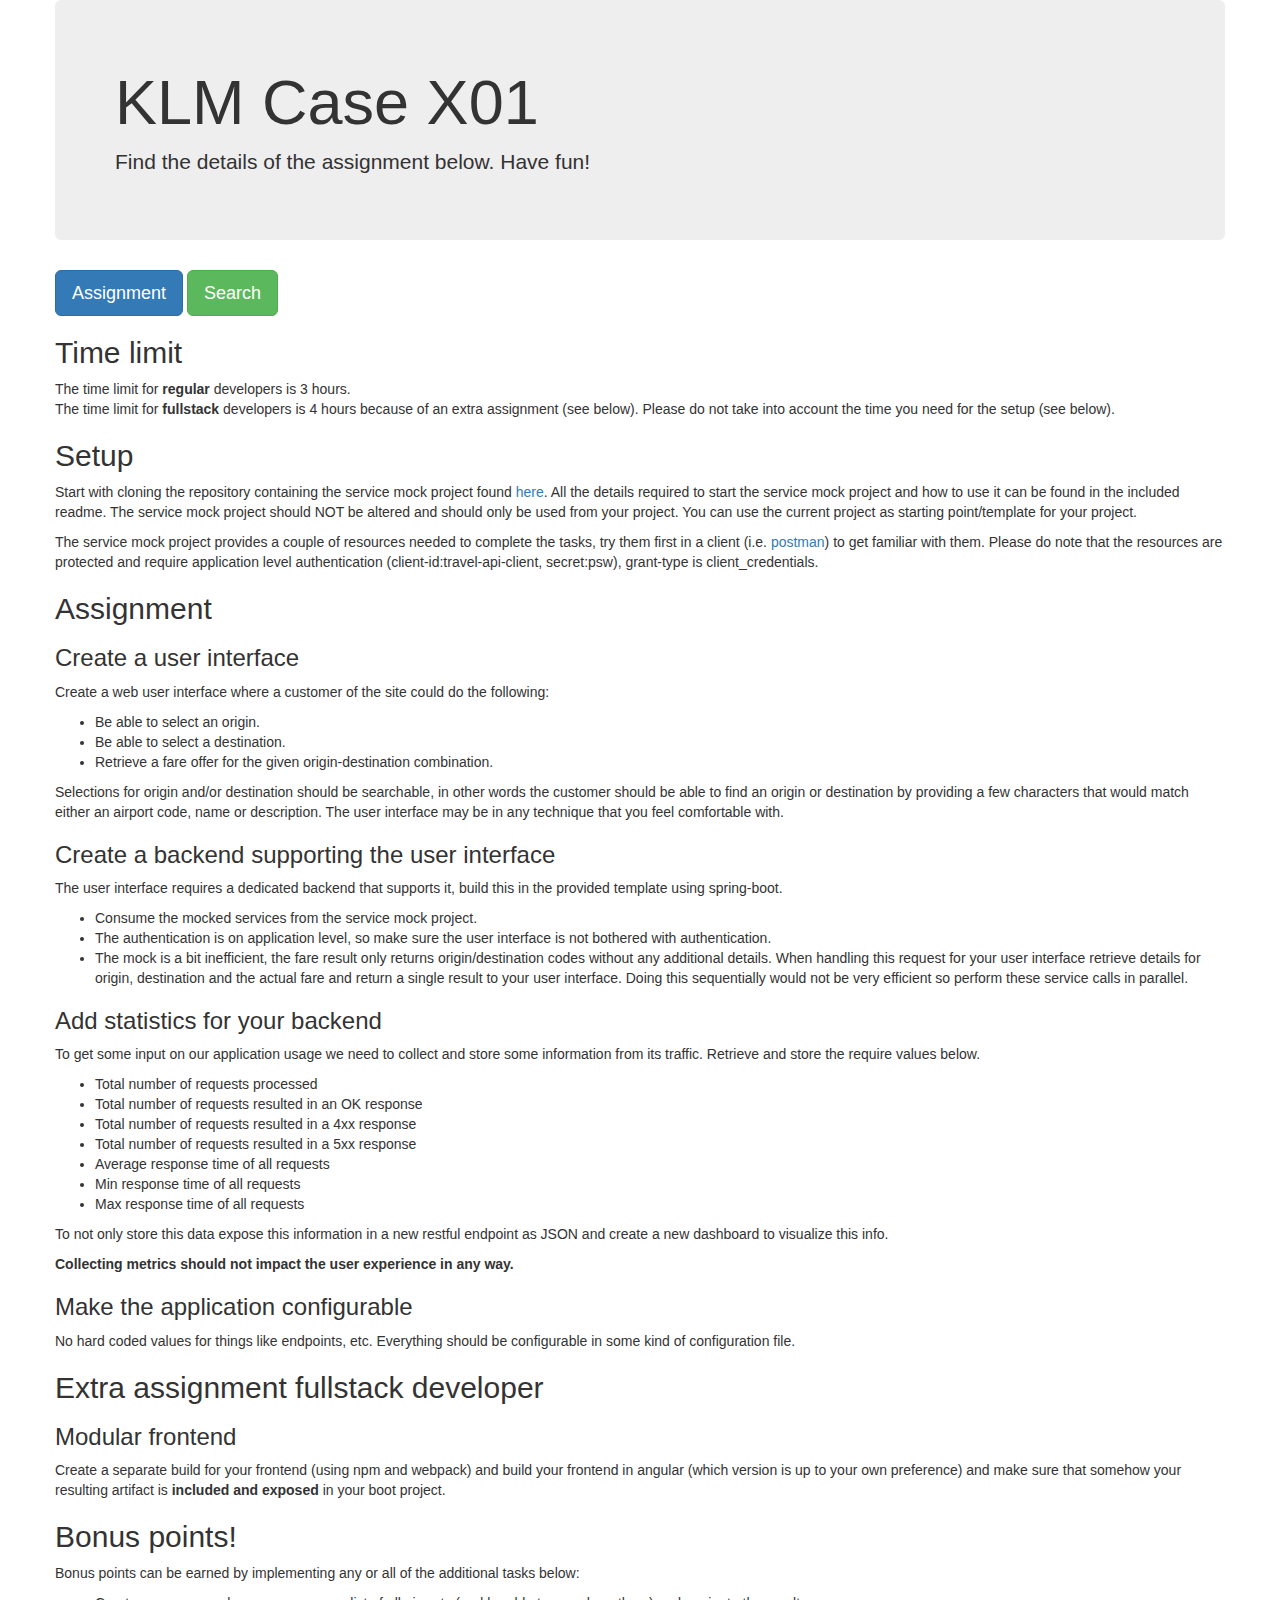
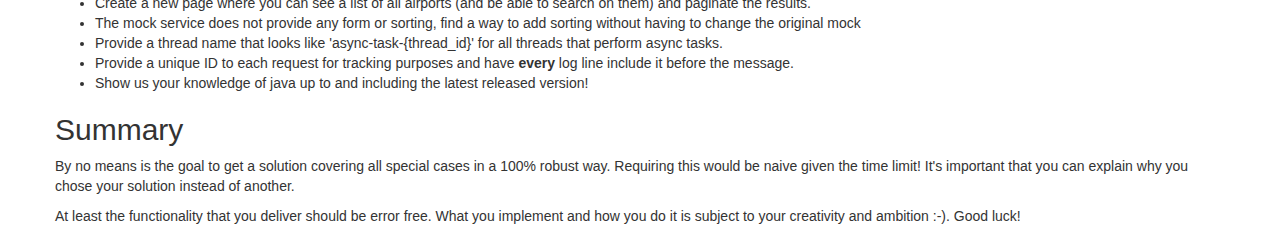
<file: bin/main/static/index.html>
<!DOCTYPE html>
<html>
<head>
    <meta charset="UTF-8">
    <title>KLM Case X01</title>
    <link rel="stylesheet" type="text/css"
          href="https://maxcdn.bootstrapcdn.com/bootstrap/3.3.6/css/bootstrap.min.css"/>
</head>

<body>
<div class="container">
    <div class="row">
        <div class="jumbotron">
            <h1>KLM Case X01</h1>
            <p>Find the details of the assignment below. Have fun!</p>
        </div>
    </div>
    
    <div class="row">
        <a class="btn btn-primary btn-lg" href="./index.html" role="button">Assignment</a>
        <a class="btn btn-success btn-lg" href="./fares.html" role="button">Search</a>
    </div>
    
    <div class="row">
        <h2>Time limit</h2>
        <p>
            The time limit for <strong>regular</strong> developers is 3 hours.<br>
            The time limit for <strong>fullstack</strong> developers is 4 hours because of an extra assignment
            (see below).
            Please do not take into account the time you need for the setup (see below).
        </p><h2>Setup</h2>
        <p>
            Start with cloning the repository containing the service mock project found <a
                href="https://bitbucket.org/afklmdevnet/simple-travel-api-mock" target="_blank">here</a>.
            All the details required to start the service mock project and how to use it can be found in the included readme.
            The service mock project should NOT be altered and should only be used from your project.
            You can use the current project as starting point/template for your project.
        </p>
        <p>
            The service mock project provides a couple of resources needed to complete the tasks, try them first
            in a client (i.e. <a href="https://www.getpostman.com/" target="_blank">postman</a>) 
            to get familiar with them.
            Please do note that the resources are protected and require application level
            authentication (client-id:travel-api-client, secret:psw),
            grant-type is client_credentials.
        </p>
        <h2>Assignment</h2>
        <h3>Create a user interface</h3>
        <p>
            Create a web user interface where a customer of the site could do the following:
        <ul>
            <li>Be able to select an origin.</li>
            <li>Be able to select a destination.</li>
            <li>Retrieve a fare offer for the given origin-destination combination.</li>
        </ul>
        <p>
            Selections for origin and/or destination should be searchable, in other words the
            customer should be able to find an origin or destination by providing a few characters that would
            match either an airport code, name or description. The user interface may be in any technique
            that you feel comfortable with.
        </p>
        <h3>Create a backend supporting the user interface</h3>
        <p>
            The user interface requires a dedicated backend that supports it, build this in the
            provided template using spring-boot.
        </p>
        <ul>
            <li>Consume the mocked services from the service mock project.</li>
            <li>The authentication is on application level, so make sure the user interface is not
                bothered with authentication.
            </li>
            <li>The mock is a bit inefficient, the fare result only returns origin/destination codes
                without any additional details. When handling this request for your user interface
                retrieve details for origin, destination and the actual fare and return a single
                result to your user interface. Doing this sequentially would not be very efficient 
                so perform these service calls in parallel.
            </li>
        </ul>
        <h3>Add statistics for your backend</h3>
        <p>
            To get some input on our application usage we need to collect and store some information
            from its traffic. Retrieve and store the require values below.
        </p>
        <ul>
            <li>Total number of requests processed</li>
            <li>Total number of requests resulted in an OK response</li>
            <li>Total number of requests resulted in a 4xx response</li>
            <li>Total number of requests resulted in a 5xx response</li>
            <li>Average response time of all requests</li>
            <li>Min response time of all requests</li>
            <li>Max response time of all requests</li>
        </ul>
        <p>
            To not only store this data expose this information in a new restful endpoint as JSON
            and create a new dashboard to visualize this info.
        </p>
        <strong>Collecting metrics should not impact the user experience in any way.</strong>
        <h3>Make the application configurable</h3>
        <p>
            No hard coded values for things like endpoints, etc. Everything should be configurable in
            some kind of configuration file.
        </p>
        <h2>Extra assignment fullstack developer</h2>
        <h3>Modular frontend</h3>
        <p>
            Create a separate build for your frontend (using npm and webpack) and build your
            frontend in angular (which version is up to your own preference)
            and make sure that somehow your resulting artifact is <strong>included and
            exposed</strong> in your boot project.
        </p>
        <h2>Bonus points!</h2>
        <p>Bonus points can be earned by implementing any or all of the additional tasks below:</p>
        <ul>
            <li>Create a new page where you can see a list of all airports (and be able to search on
                them) and paginate the results.
            </li>
            <li>The mock service does not provide any form or sorting, find a way to add sorting
                without having to change the original mock
            </li>
            <li>Provide a thread name that looks like 'async-task-{thread_id}' for all threads that perform async tasks.</li>
            <li>Provide a unique ID to each request for tracking purposes and have <strong>every</strong> log line include it before the message.</li>
            <li>Show us your knowledge of java up to and including the latest released version!</li>
        </ul>
        <h2>Summary</h2>
        <p>
            By no means is the goal to get a solution covering all special cases in a 100% robust
            way. Requiring this would be naive given the time limit! It's important that you can explain
            why you chose your solution instead of another.
        </p>
        <p>    
            At least the functionality that you deliver should be error free. What you implement and how
            you do it is subject to your creativity and ambition :-). Good luck!
        </p>
    </div>
</div>
</body>

</html>
</file>
